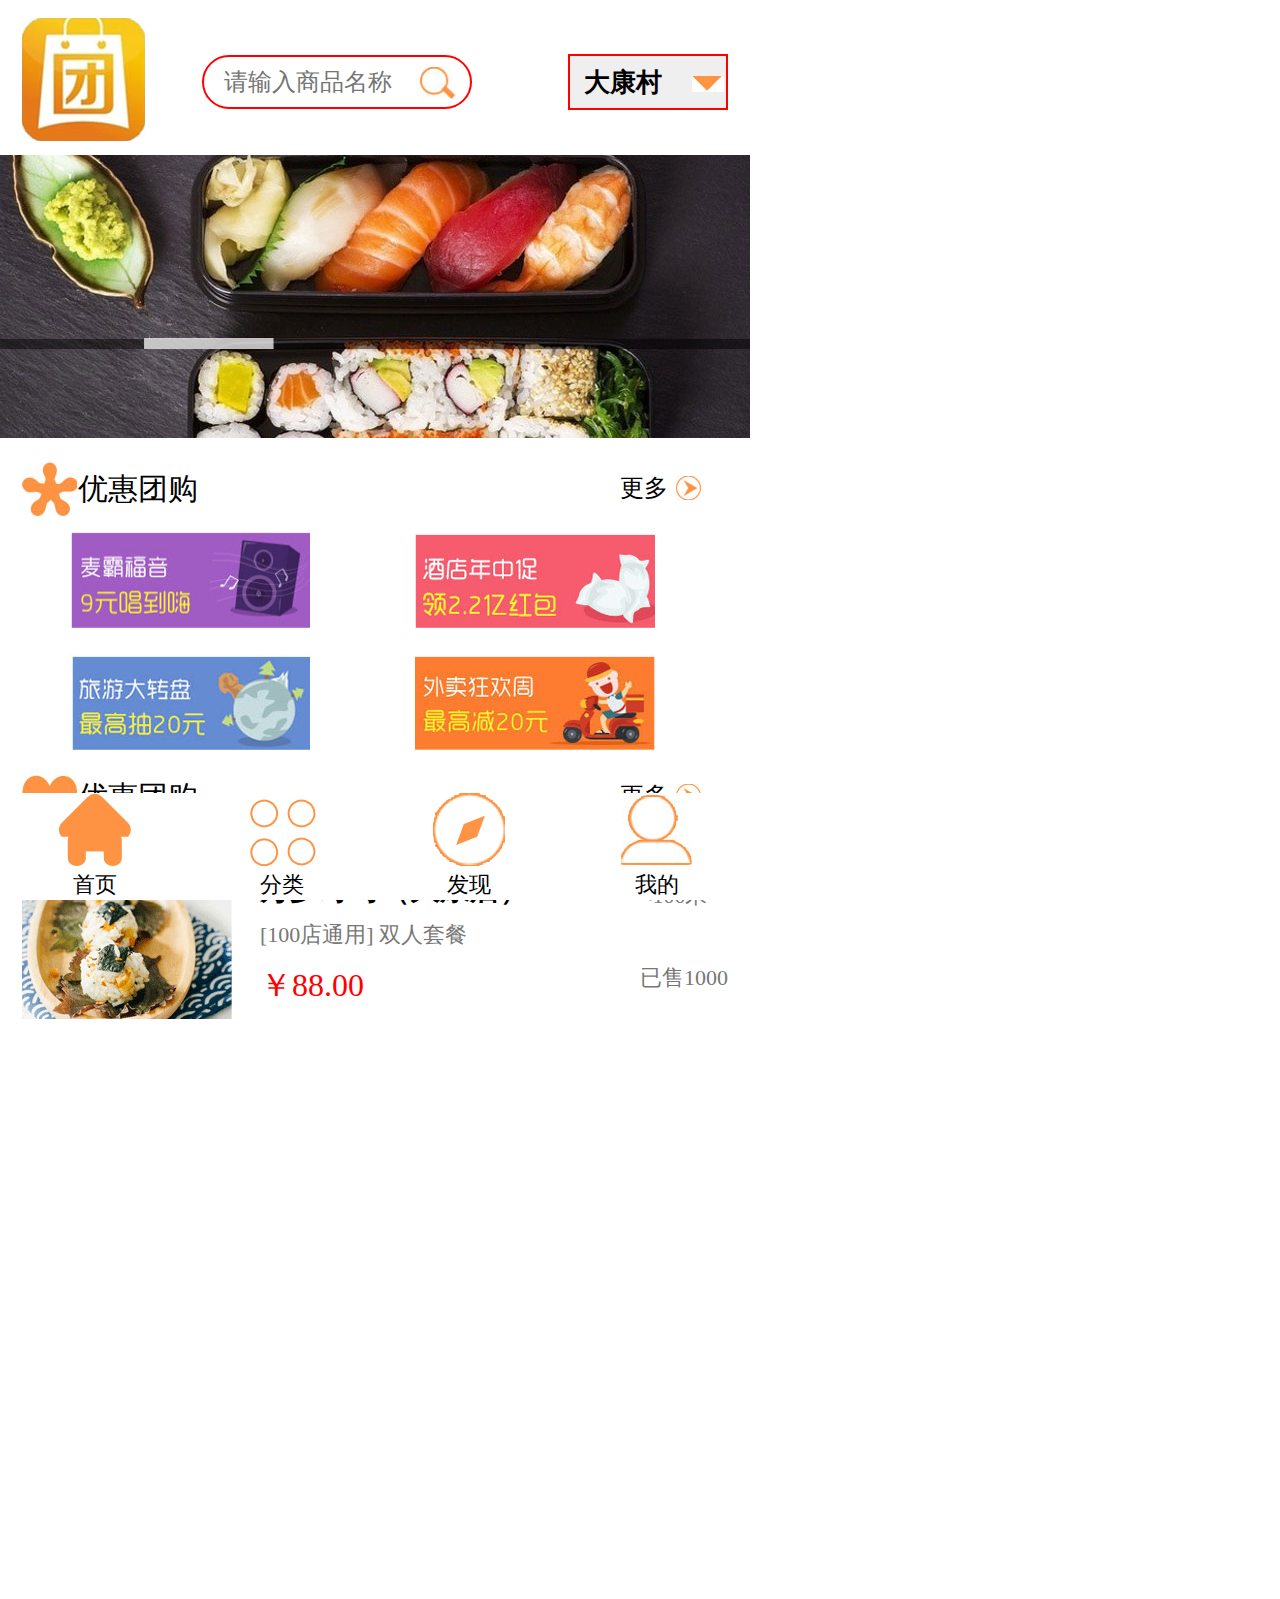
<file: index.html>
<!DOCTYPE html>
<html lang="zh">
<head>
	<meta charset="UTF-8" />
	<meta http-equiv="X-UA-Compatible" content="ie=edge" />
	<title>大康村团购APP 首页</title>
	<link rel="stylesheet" type="text/css" href="css/reset.css"/>
	<link rel="stylesheet" href="css/animate.css" />
	<link rel="stylesheet" href="css/index.css" />
	<script src="js/wow.min.js"></script>
	<meta name="viewport" content="width=750,target-densitydpi=device-dpi,maximum-scale=1.0, user-scalable=no">
	<script type="text/javascript">
    	function setWidth(e){
    		if(/Andriod/i.test(navigator.userAgent))
    		{
    			var f,d=window.innerWidth;
    			(d!=e)&&(f=d/e),document.addEventListener("DOMContentLoaded",function(){
	    				var a=document.getElementsByTagName("body")[0];
		    			a.style.webkitTransformOrigin="left top";
		    			a.style.webkitTransform="scale("+f+")"},!1)
    				}
    		}
    		setWidth(750);
    </script>
</head>
<body>
	<div class="dbox">
		<div class="head wow bounceInDown">
			<div class="logo">
				<img src="images/logo.jpg"/>
			</div>
			<div class="input">
				<input type="text" name="" placeholder="请输入商品名称" value="" />
				<input type="image" src="images/sousuo_03.jpg" width="36px" height="32px" />
			</div>
			<div class="head-list">
				<select name="">
					<option value="">大康村</option>
					<option value="">北和镇</option>
					<option value="">英利镇</option>
					<option value="">乌石镇</option>
				</select>
				<div class="bg_select"></div>
			</div>
		</div>
		<!--banner-->
		<div class="banner wow bounceInLeft">
			<img src="images/banner_02.jpg"/>
		</div>
		<!--group-->
		<div class="group wow rotateInDownLeft">
			<div class="g_left">
				<span>优惠团购</span>
			</div>
			<div class="g_right">
				<a href="">
					<span>更多</span>
				</a>
			</div>
		</div>
		
		<!--img-->
		<div class="material wow jackInTheBox">
			<div class="m_top">
				<a href="">
					<img src="images/more_06.jpg" alt="" />
					<img src="images/more_05.jpg" alt="" />
				</a>
			</div>
			<div class="m_bottom">
				<a href="">
					<img src="images/more_10.jpg" alt="" />
					<img src="images/more_a_03.jpg" alt="" />
				</a>
			</div>
		</div>
		
		<!--like-->
		<div class="like">
			<div class="like_above group wow bounceInLeft">
				<div class="a_top g_left">
					<span>优惠团购</span>
				</div>
				<div class="g_right">
					<a href="">
						<span>更多</span>
					</a>
				</div>
			</div>
			<div class="like_below">
				<div class="like_below1 wow flipInX">
					<img src="images/like_03.jpg" alt="" />
					<a href="details.html">
						<div class="lb_side">
							<h2>万岁寿司（大康店）</h2>
							<span>[100店通用] </span>
							<span>双人套餐</span>
							<p>￥88.00</p>
						</div>
						<div class="lb_dexter">
							<p><100米</p><br /><br />
							<p>已售1000</p>
						</div>
					</a>
				</div>
				<div class="like_below1 wow flipInY">
					<img src="images/like_04.jpg" alt="" />
					<a href="details.html">
						<div class="lb_side">
							<h2>周黑鸭（北和店）</h2>
							<span>[100店通用] </span>
							<span>双人套餐</span>
							<p>￥88.00</p>
						</div>
						<div class="lb_dexter">
							<p><100米</p><br /><br />
							<p>已售1000</p>
						</div>
					</a>
				</div>
				<div class="like_below1 wow slideInLeft">
					<img src="images/like_03.jpg" alt="" />
					<a href="details.html">
						<div class="lb_side">
							<h2>仙庙烧鸡（乌石店）</h2>
							<span>[100店通用] </span>
							<span>双人套餐</span>
							<p>￥88.00</p>
						</div>
						<div class="lb_dexter">
							<p><100米</p><br /><br />
							<p>已售1000</p>
						</div>
					</a>
				</div>
				<div class="like_below1 wow fadeInLeftBig">
					<img src="images/like_04.jpg" alt="" />
					<a href="details.html">
						<div class="lb_side">
							<h2>猪肚鸡（英利店）</h2>
							<span>[100店通用] </span>
							<span>双人套餐</span>
							<p>￥88.00</p>
						</div>
						<div class="lb_dexter">
							<p><100米</p><br /><br />
							<p>已售1000</p>
						</div>
					</a>
				</div>
			</div>
		</div>
		
		<!--footer-->
		<div class="footer wow slideInUp">
			<ul>
				<li>
					<a href="index.html">
						<img src="images/icon_03.jpg"/>
						<span>首页</span>
					</a>
				</li>
				<li>
					<a href="classify.html">
						<img src="images/icon_05.jpg"/>
						<span>分类</span>
					</a>
				</li>
				<li>
					<a href="find.html">
						<img src="images/icon_07.jpg"/>
						<span>发现</span>
					</a>
				</li>
				<li>
					<a href="mine.html">
						<img src="images/icon_09.jpg"/>
						<span>我的</span>
					</a>
				</li>
			</ul>
		</div>
	</div>
</body>
</html>

<script>
	new WOW().init();
</script>
</file>
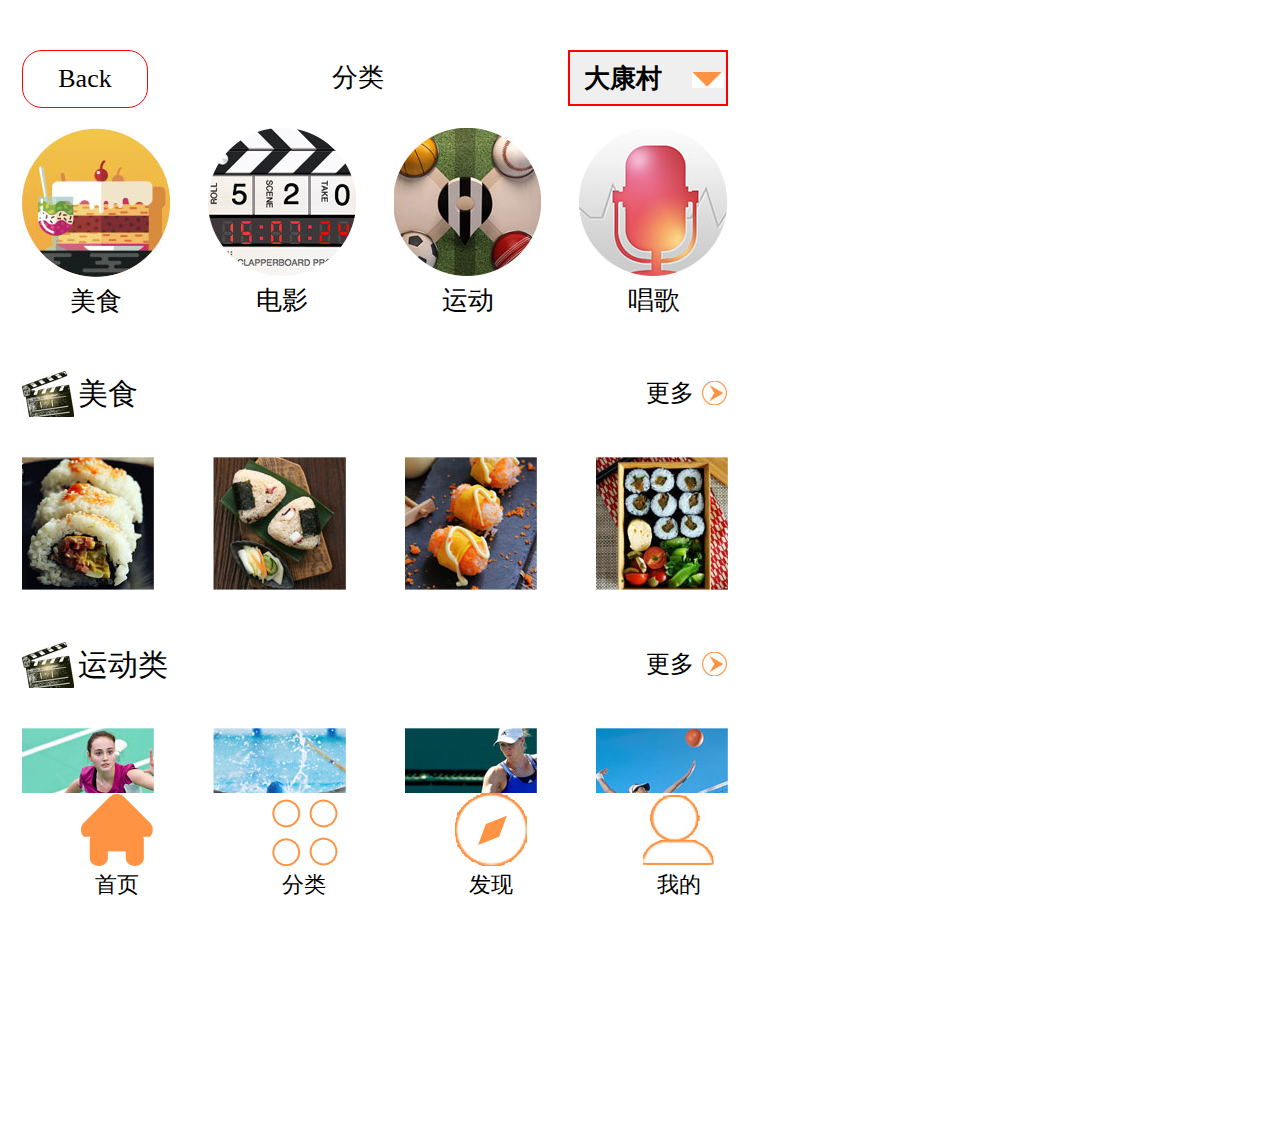
<file: classify.html>
<!DOCTYPE html>
<html lang="zh">
<head>
	<meta charset="UTF-8" />
	<meta http-equiv="X-UA-Compatible" content="ie=edge" />
	<title>大康村团购APP</title>
	<link rel="stylesheet" href="css/reset.css" />
	<link rel="stylesheet" href="css/animate.css" />
	<link rel="stylesheet" href="css/public.css" />
	<link rel="stylesheet" type="text/css" href="css/classify.css"/>
	<script src="js/wow.min.js"></script>
	<meta name="viewport" content="width=750,target-densitydpi=device-dpi,maximum-scale=1.0, user-scalable=no">
	<script type="text/javascript">
    	function setWidth(e){
    		if(/Andriod/i.test(navigator.userAgent))
    		{
    			var f,d=window.innerWidth;
    			(d!=e)&&(f=d/e),document.addEventListener("DOMContentLoaded",function(){
	    				var a=document.getElementsByTagName("body")[0];
		    			a.style.webkitTransformOrigin="left top";
		    			a.style.webkitTransform="scale("+f+")"},!1)
    				}
    		}
    		setWidth(750);
    </script>
</head>
<body>
	<div class="classify">
		<div class="dabox">
		<!--头部-->
		<div class="header wow bounceInDown">
			<div class="back">
				<a href="index.html">Back</a>
			</div>
			<div class="centre">
				<p>分类</p>
			</div>
			<div class="c_list">
				<select name="">
					<option value="">大康村</option>
					<option value="">北和镇</option>
					<option value="">英利镇</option>
					<option value="">乌石镇</option>
				</select>
				<div class="bg_select"></div>
			</div>
		</div>
		
		<!--banner-->
		<div class="banner wow bounceInLeft">
			<a href="#cate">
				<img src="images/c-banner_03.jpg" alt="" />
				<p>美食</p>
			</a>
			<a href="#movie">
				<img src="images/c-banner_06.jpg" alt="" />
				<p>电影</p>
			</a>
			<a href="#sports">
				<img src="images/c-banner_08.jpg" alt="" />
				<p>运动</p>
			</a>
			<a href="#sports">
				<img src="images/c-banner_10.jpg" alt="" />
				<p>唱歌</p>
			</a>
		</div>
		
		<!--美食-->
		<div class="cate wow lightSpeedIn" id="cate">
			<div class="c_left">
				<span>美食</span>
			</div>
			<div class="c_right">
				<a href="">
					<span>更多</span>
				</a>
			</div>
		</div>
		
		<!--img-->
		<div class="Img wow lightSpeedOut">
			<img src="images/Img_03.jpg" alt="" />
			<img src="images/Img_05.jpg" alt="" />
			<img src="images/Img_07.jpg" alt="" />
			<img src="images/Img_09.jpg" alt="" />
		</div>
		
		<!--运动类-->
		<div class="cate wow lightSpeedIn" id="sports">
			<div class="c_left sports">
				<span>运动类</span>
			</div>
			<div class="c_right">
				<a href="">
					<span>更多</span>
				</a>
			</div>
		</div>
		
		<!--img-->
		<div class="Img wow rotateIn">
			<img src="images/Img_04.jpg" alt="" />
			<img src="images/Img_08.jpg" alt="" />
			<img src="images/Img_11.jpg" alt="" />
			<img src="images/Img_13.jpg" alt="" />
		</div>
			
		<!--电影类-->
		<div class="cate wow lightSpeedIn" id="movie">
			<div class="c_left movie">
				<span>电影类</span>
			</div>
			<div class="c_right">
				<a href="">
					<span>更多</span>
				</a>
			</div>
		</div>
		
		<!--img-->
		<div class="Img wow zoomInDown">
			<img src="images/Img_19.jpg" alt="" />
			<img src="images/Img_21.jpg" alt="" />
			<img src="images/Img_19.jpg" alt="" />
			<img src="images/Img_21.jpg" alt="" />
		</div>
		
		<!--footer-->
		<div class="footer wow slideInUp">
			<ul>
				<li>
					<a href="index.html">
						<img src="images/icon_03.jpg"/>
						<span>首页</span>
					</a>
				</li>
				<li>
					<a href="classify.html">
						<img src="images/icon_05.jpg"/>
						<span>分类</span>
					</a>
				</li>
				<li>
					<a href="find.html">
						<img src="images/icon_07.jpg"/>
						<span>发现</span>
					</a>
				</li>
				<li>
					<a href="mine.html">
						<img src="images/icon_09.jpg"/>
						<span>我的</span>
					</a>
				</li>
			</ul>
		</div>
		</div>
	</div>
</body>
</html>
<script>
	new WOW().init();
</script>
</file>
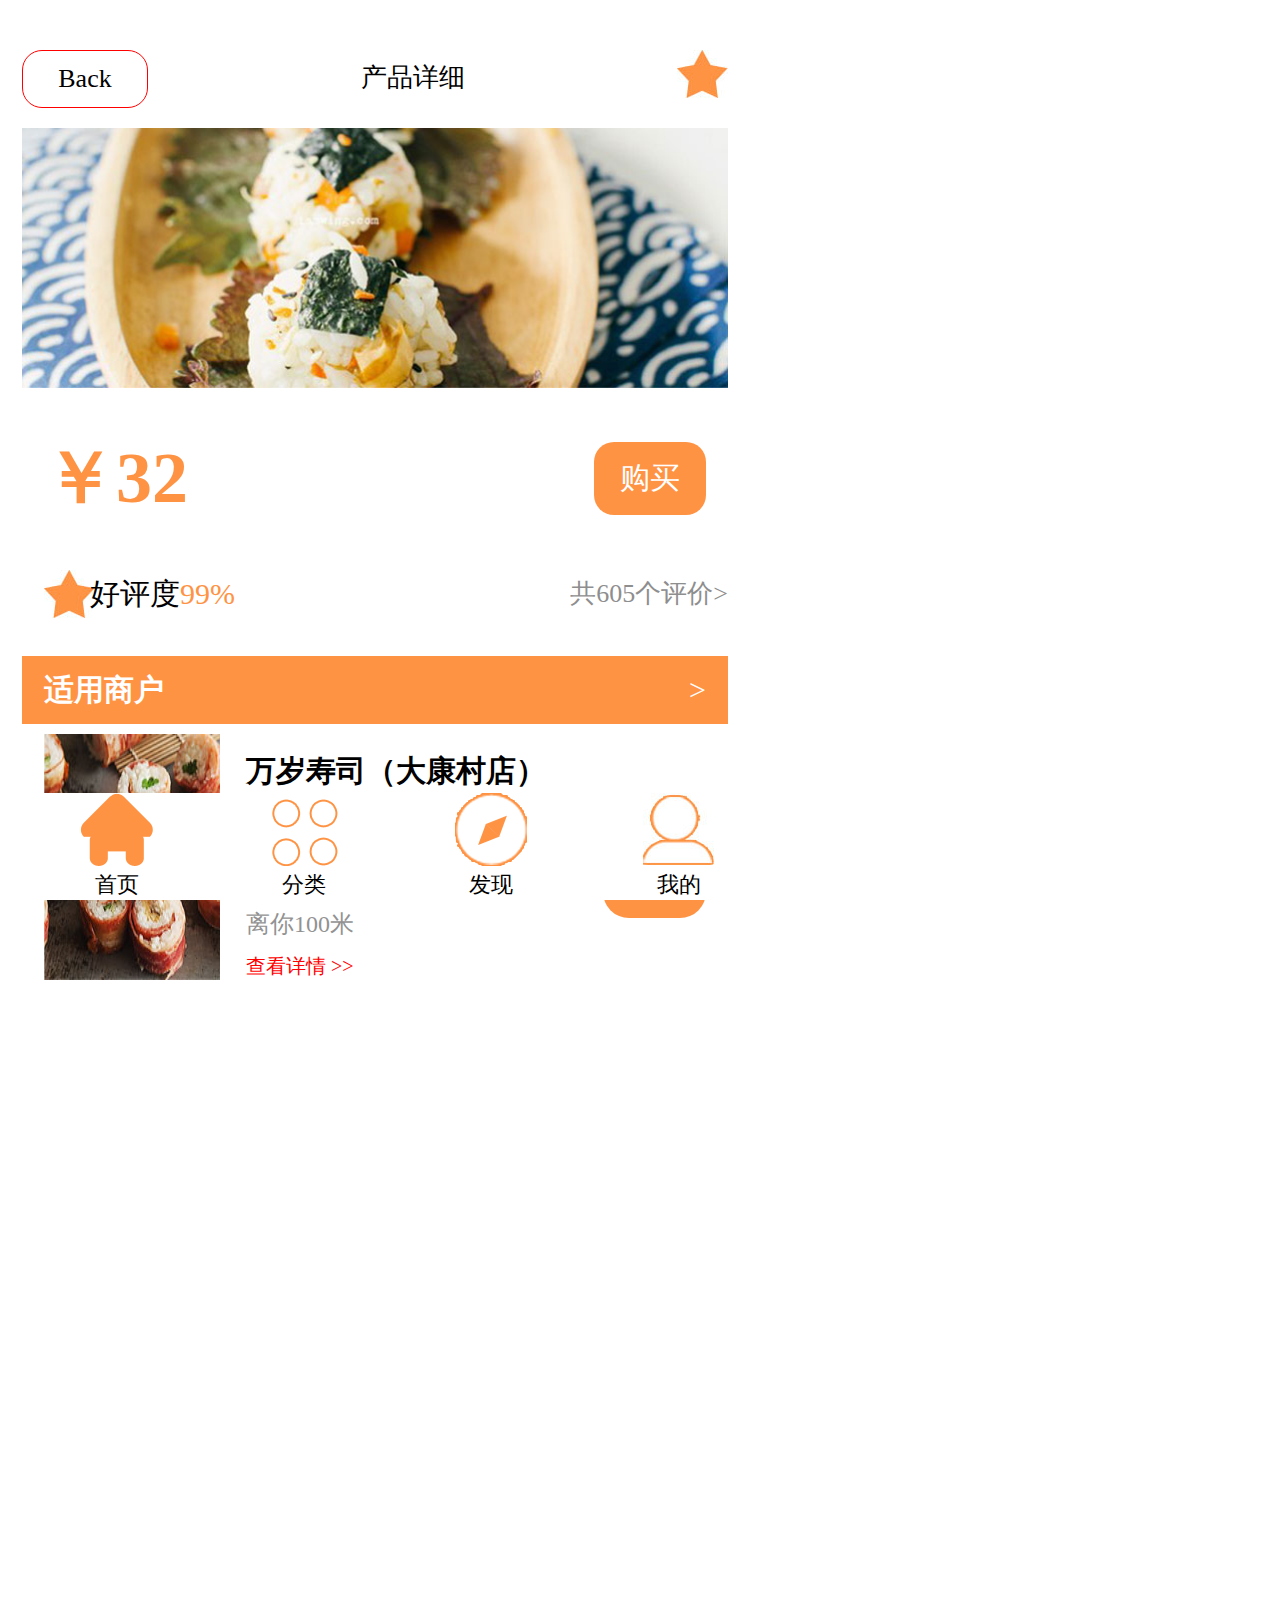
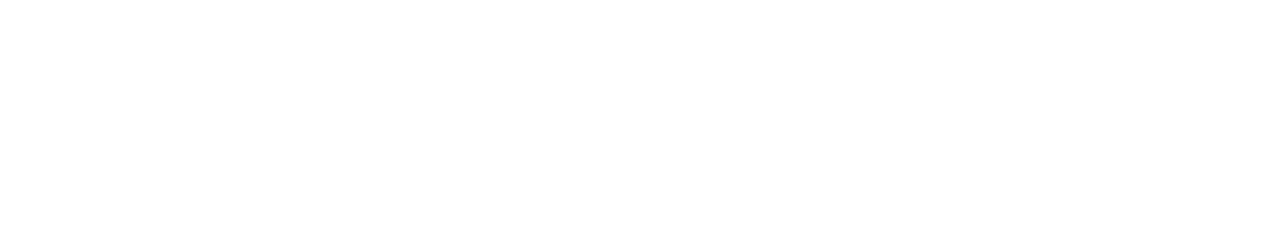
<file: details.html>
<!DOCTYPE html>
<html lang="zh">
<head>
	<meta charset="UTF-8" />
	<meta http-equiv="X-UA-Compatible" content="ie=edge" />
	<title>大康村团购APP 产品详细</title>
	<link rel="stylesheet" href="css/reset.css"/>
	<link rel="stylesheet" href="css/public.css" />
	<link rel="stylesheet" href="css/animate.css"/>
	<link rel="stylesheet" href="css/details.css" />
	<script src="js/wow.min.js"></script>
	<meta name="viewport" content="width=750,target-densitydpi=device-dpi,maximum-scale=1.0, user-scalable=no">
	<script type="text/javascript">
    	function setWidth(e){
    		if(/Andriod/i.test(navigator.userAgent))
    		{
    			var f,d=window.innerWidth;
    			(d!=e)&&(f=d/e),document.addEventListener("DOMContentLoaded",function(){
	    				var a=document.getElementsByTagName("body")[0];
		    			a.style.webkitTransformOrigin="left top";
		    			a.style.webkitTransform="scale("+f+")"},!1)
    				}
    		}
    		setWidth(750);
    </script>
</head>
<body>
	<div class="details">
		<div class="dabox">
		<!--头部-->
		<div class="header wow bounceInDown">
			<div class="back">
				<a href="index.html">Back</a>
			</div>
			<div class="centre">
				<p>产品详细</p>
			</div>
			<div class="c_list">
				<img src="images/details_head_03.jpg" alt="" />
			</div>
		</div>
		
		<!--banner-->
		<div class="d_banner wow fadeInLeftBig">
			<img src="images/details_banner_03.jpg" alt="" />
		</div>
		
		<!--d_text-->
		<div class="buy wow flipInX">
			<h2>￥32</h2>
			<button><a href="weixin.html">购买</a></button>
		</div>
		
		<!--evaluate-->
		<div class="evaluate wow rotateIn">
				<p>好评度<span>99%</span></p>
			
			<a href="">共605个评价></a>
		</div>
		
		<!--user-->
		<div class="user wow slideInLeft">
			<h1>适用商户</h1>
			<a href="">></a>
		</div>
		
		<!--details_list-->
		<div class="details_list">
			<div class="list1 wow zoomInDown">
				<img src="images/details_img_03.jpg" alt="" />
				<div class="list1-centent">
					<h2>万岁寿司（大康村店）</h2>
					<div class="list-img">
						<img src="images/details_head_03.jpg" alt="" />
						<img src="images/details_head_03.jpg" alt="" />
						<img src="images/details_head_03.jpg" alt="" />
						<img src="images/details_head_03.jpg" alt="" />
						<img src="images/details_head_03.jpg" alt="" />
						<span>10分</span>
					</div>
					<p>离你100米</p>
					<a href="">查看详情 >></a>
				</div>
				<div class="button">
					<button><a href="details.html">进入</a></button>
				</div>
			</div>
			<div class="list1 wow zoomIn">
				<img src="images/details_img_06.jpg" alt="" />
				<div class="list1-centent">
					<h2>万岁寿司（英利镇店）</h2>
					<div class="list-img">
						<img src="images/details_head_03.jpg" alt="" />
						<img src="images/details_head_03.jpg" alt="" />
						<img src="images/details_head_03.jpg" alt="" />
						<img src="images/details_head_03.jpg" alt="" />
						<img src="images/details_head_03.jpg" alt="" />
						<span>10分</span>
					</div>
					<p>离你100米</p>
					<a href="">查看详情 >></a>
				</div>
				<div class="button">
					<button><a href="details.html">进入</a></button>
				</div>
			</div>
			<div class="list1 wow zoomInUp">
				<img src="images/details_img_08.jpg" alt="" />
				<div class="list1-centent">
					<h2>万岁寿司（北和镇店）</h2>
					<div class="list-img">
						<img src="images/details_head_03.jpg" alt="" />
						<img src="images/details_head_03.jpg" alt="" />
						<img src="images/details_head_03.jpg" alt="" />
						<img src="images/details_head_03.jpg" alt="" />
						<img src="images/details_head_03.jpg" alt="" />
						<span>10分</span>
					</div>
					<p>离你100米</p>
					<a href="">查看详情 >></a>
				</div>
				<div class="button">
					<button><a href="details.html">进入</a></button>
				</div>
			</div>
			<div class="list1 wow zoomInDown">
				<img src="images/details_img_03.jpg" alt="" />
				<div class="list1-centent">
					<h2>万岁寿司（乌石镇店）</h2>
					<div class="list-img">
						<img src="images/details_head_03.jpg" alt="" />
						<img src="images/details_head_03.jpg" alt="" />
						<img src="images/details_head_03.jpg" alt="" />
						<img src="images/details_head_03.jpg" alt="" />
						<img src="images/details_head_03.jpg" alt="" />
						<span>10分</span>
					</div>
					<p>离你100米</p>
					<a href="">查看详情 >></a>
				</div>
				<div class="button">
					<button><a href="details.html">进入</a></button>
				</div>
			</div>
		</div>
		
		<!--footer-->
		<div class="footer wow slideInUp">
			<ul>
				<li>
					<a href="index.html">
						<img src="images/icon_03.jpg"/>
						<span>首页</span>
					</a>
				</li>
				<li>
					<a href="classify.html">
						<img src="images/icon_05.jpg"/>
						<span>分类</span>
					</a>
				</li>
				<li>
					<a href="find.html">
						<img src="images/icon_07.jpg"/>
						<span>发现</span>
					</a>
				</li>
				<li>
					<a href="mine.html">
						<img src="images/icon_09.jpg"/>
						<span>我的</span>
					</a>
				</li>
			</ul>
		</div>
		</div>
	</div>
</body>
</html>
	
<script>
	new WOW().init();
</script>
</file>
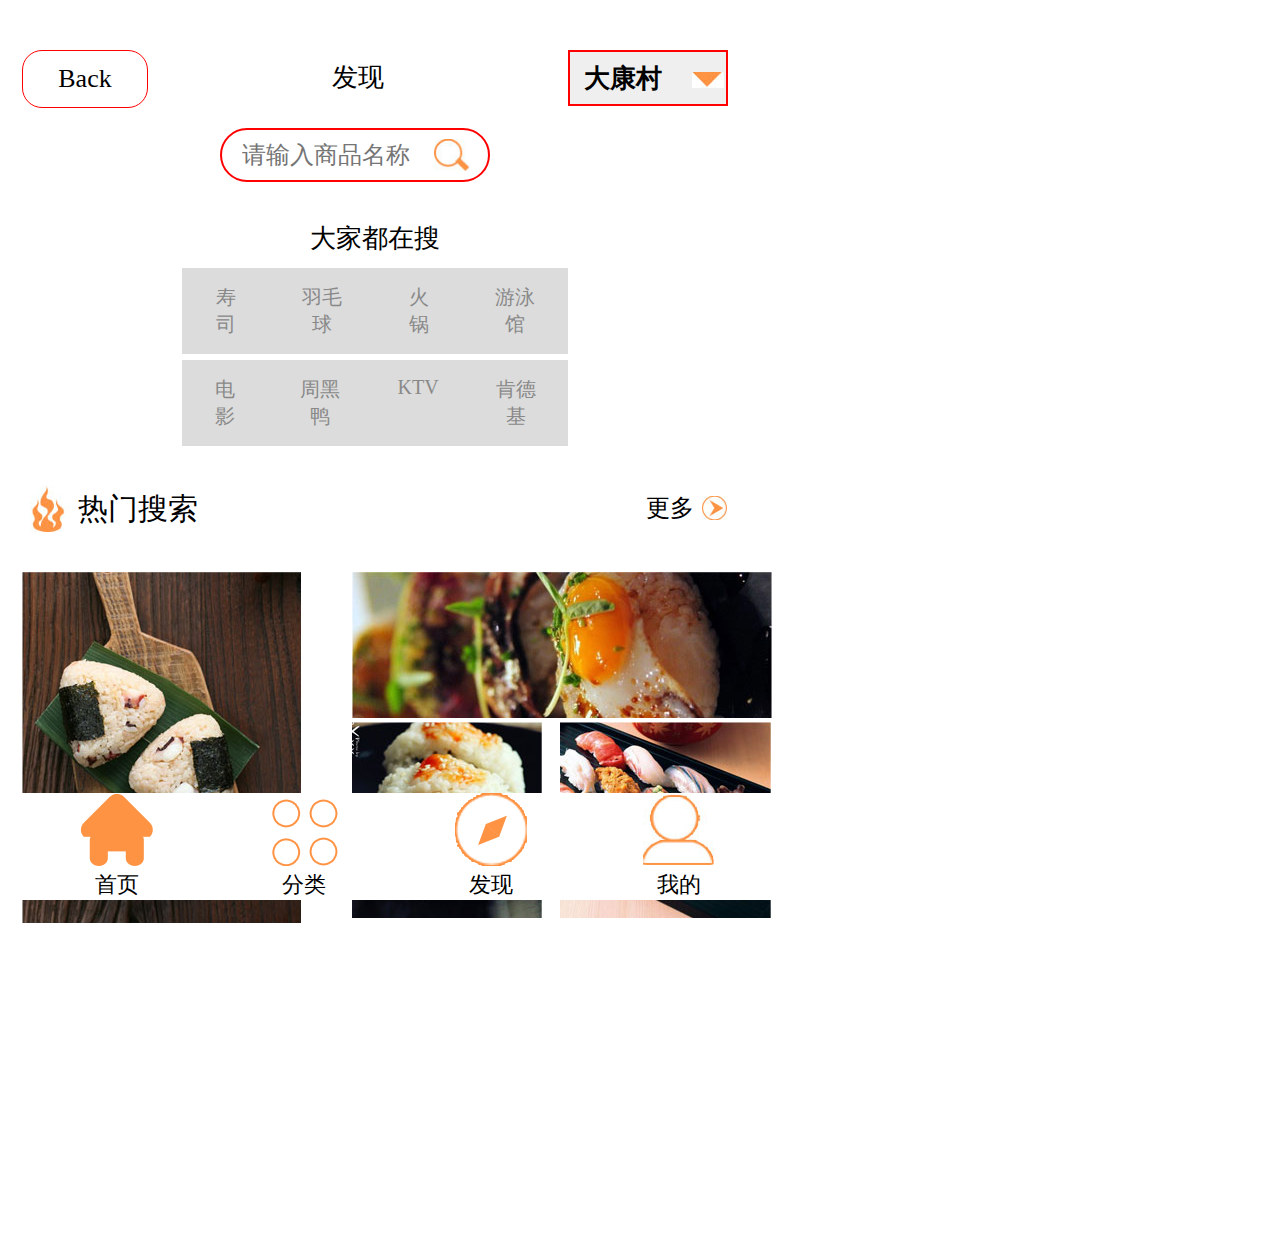
<file: find.html>
<!DOCTYPE html>
<html lang="zh">
<head>
	<meta charset="UTF-8" />
	<meta http-equiv="X-UA-Compatible" content="ie=edge" />
	<title>大康村团购APP 发现</title>
	<link rel="stylesheet" href="css/reset.css" />
	<link rel="stylesheet" href="css/animate.css" />
	<link rel="stylesheet" href="css/public.css" />
	<link rel="stylesheet" href="css/find.css" />
	<script src="js/wow.min.js"></script>
	<meta name="viewport" content="width=750,target-densitydpi=device-dpi,maximum-scale=1.0, user-scalable=no">
	<script type="text/javascript">
    	function setWidth(e){
    		if(/Andriod/i.test(navigator.userAgent))
    		{
    			var f,d=window.innerWidth;
    			(d!=e)&&(f=d/e),document.addEventListener("DOMContentLoaded",function(){
	    				var a=document.getElementsByTagName("body")[0];
		    			a.style.webkitTransformOrigin="left top";
		    			a.style.webkitTransform="scale("+f+")"},!1)
    				}
    		}
    		setWidth(750);
    </script>
</head>
<body>
	<div class="find">
		<div class="dabox">
		<!--头部-->
		<div class="header wow bounceInDown">
			<div class="back">
				<a href="index.html">Back</a>
			</div>
			<div class="centre">
				<p>发现</p>
			</div>
			<div class="c_list">
				<select name="">
					<option value="">大康村</option>
					<option value="">北和镇</option>
					<option value="">英利镇</option>
					<option value="">乌石镇</option>
				</select>
				<div class="bg_select"></div>
			</div>
		</div>
		<div class="kind wow zoomOutDown">
			<div class="input">
				<input type="text" placeholder="请输入商品名称" />
				<input type="image" src="images/sousuo_03.jpg" width="36px" height="32px" />
			</div>
			<p>大家都在搜</p>
			<ul>
				<li><a href="">寿司</a></li>
				<li><a href="">羽毛球</a></li>
				<li><a href="">火锅</a></li>
				<li><a href="">游泳馆</a></li>
			</ul>
			<ul>
				<li><a href="">电影</a></li>
				<li><a href="">周黑鸭</a></li>
				<li><a href="">KTV</a></li>
				<li><a href="">肯德基</a></li>
			</ul>
		</div>
		
		<!--great-->
		<div class="great wow rotateInDownLeft">
			<div class="f_left">
				<span>热门搜索</span>
			</div>
			<div class="f_right">
				<a href="">
					<span>更多</span>
				</a>
			</div>
		</div>
		
		<!--g_Img-->
		<div class="g_Img wow zoomOutDown">
			<div class="g_Img-top">
				<img src="images/mreat_03.jpg" alt="" />
			</div>
			<div class="g_Img-right">
				<img src="images/mreat_05.jpg" alt="" />
				<img src="images/mreat_04.jpg" alt="" />
				<img src="images/mreat_07.jpg" alt="" />
			</div>
		</div>
		
		<!--groom-->
		<div class="great wow fadeInLeft">
			<div class="f_left groom">
				<span>推荐搜索</span>
			</div>
			<div class="f_right">
				<a href="">
					<span>更多</span>
				</a>
			</div>
		</div>
		
		<!--img-->
		<div class="groom_img wow zoomInUp">
			<img src="images/like_04.jpg" alt="" />
			<img src="images/Img_04.jpg" alt="" />
			<img src="images/Img_21.jpg" alt="" />
		</div>
		
		<!--footer-->
		<div class="footer wow slideInUp">
			<ul>
				<li>
					<a href="index.html">
						<img src="images/icon_03.jpg"/>
						<span>首页</span>
					</a>
				</li>
				<li>
					<a href="classify.html">
						<img src="images/icon_05.jpg"/>
						<span>分类</span>
					</a>
				</li>
				<li>
					<a href="find.html">
						<img src="images/icon_07.jpg"/>
						<span>发现</span>
					</a>
				</li>
				<li>
					<a href="mine.html">
						<img src="images/icon_09.jpg"/>
						<span>我的</span>
					</a>
				</li>
			</ul>
		</div>
		</div>
	</div>
</body>
</html>
<script>
	new WOW().init();
</script>
</file>
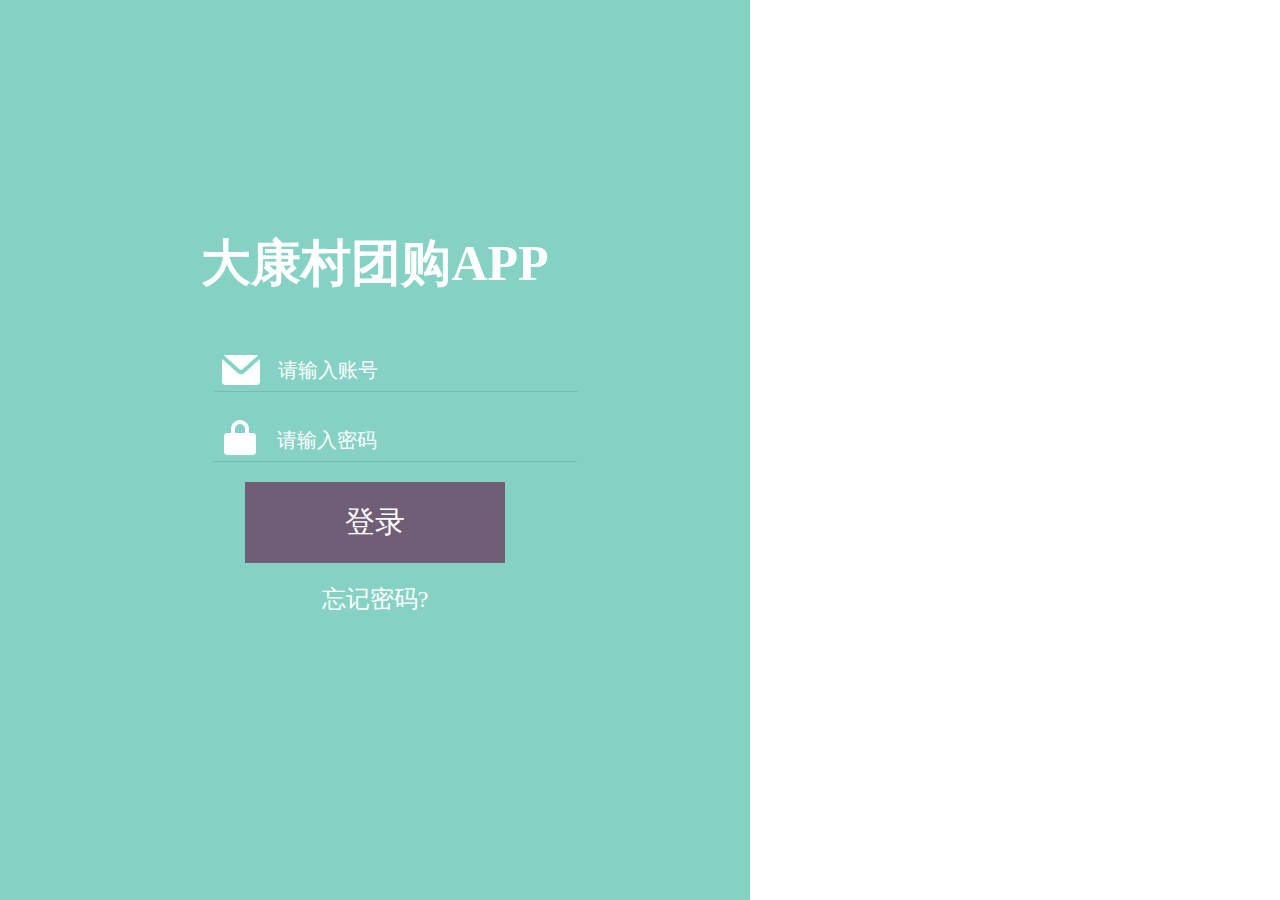
<file: Login.html>
<!DOCTYPE html>
<html lang="zh">
<head>
	<meta charset="UTF-8" />
	<meta http-equiv="X-UA-Compatible" content="ie=edge" />
	<title>大康村团购APP 登录</title>
	<link rel="stylesheet" href="css/reset.css" />
	<link rel="stylesheet" href="css/public.css" />
	<link rel="stylesheet" href="css/animate.css" />
	<link rel="stylesheet" href="css/Login.css" />
	<script src="js/wow.min.js"></script>
	<meta name="viewport" content="width=750,target-densitydpi=device-dpi,maximum-scale=1.0, user-scalable=no">
	<script type="text/javascript">
    	function setWidth(e){
    		if(/Andriod/i.test(navigator.userAgent))
    		{
    			var f,d=window.innerWidth;
    			(d!=e)&&(f=d/e),document.addEventListener("DOMContentLoaded",function(){
	    				var a=document.getElementsByTagName("body")[0];
		    			a.style.webkitTransformOrigin="left top";
		    			a.style.webkitTransform="scale("+f+")"},!1)
    				}
    		}
    		setWidth(750);
    </script>
</head>
<body>
	<div class="Login">
		
		<div class="text">
			<h1>大康村团购APP</h1>
		</div>
		<div class="input">
			<div class="input1">
				<input type="image" src="images/Login_3.jpg" />
				<input type="text" placeholder="请输入账号" id="text1" />
			</div>
			<div class="input1">
				<input type="image" src="images/Login_07.jpg" />
				<input type="password" placeholder="请输入密码" id="text1" />
			</div>
		</div>
		
		<!--Login-->
		<div class="denglu">
			<button><a href="index.html">登录</a></button>
		</div>
		
		<!--Forgot-->
		<div class="forgot">
			<a href="weixin.html">忘记密码?</a>
		</div>
	
	</div>
</body>
</html>
<script>
	new WOW().init();
</script>
</file>
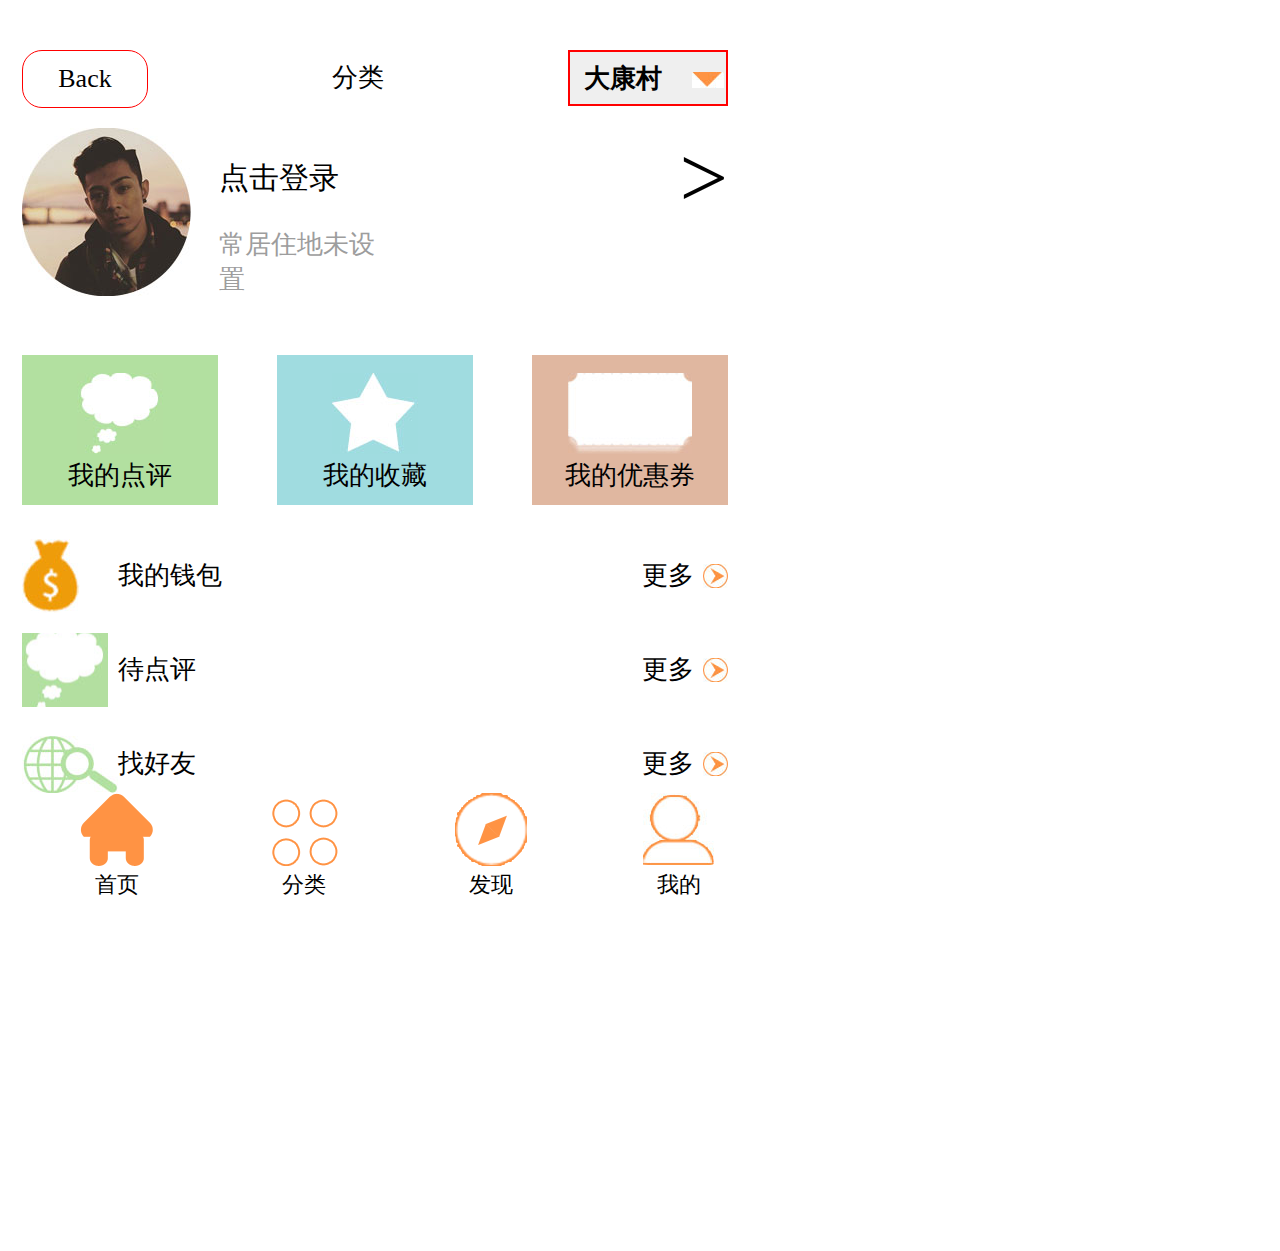
<file: mine.html>
<!DOCTYPE html>
<html lang="zh">
<head>
	<meta charset="UTF-8" />
	<meta http-equiv="X-UA-Compatible" content="ie=edge" />
	<title>大康村团购APP 我的</title>
	<link rel="stylesheet" href="css/reset.css" />
	<link rel="stylesheet" href="css/animate.css" />
	<link rel="stylesheet" href="css/public.css" />
	<link rel="stylesheet" href="css/mine.css" />
	<script type="text/javascript" src="js/wow.min.js">
	</script>
	<meta name="viewport" content="width=750,target-densitydpi=device-dpi,maximum-scale=1.0, user-scalable=no">
	<script type="text/javascript">
    	function setWidth(e){
    		if(/Andriod/i.test(navigator.userAgent))
    		{
    			var f,d=window.innerWidth;
    			(d!=e)&&(f=d/e),document.addEventListener("DOMContentLoaded",function(){
	    				var a=document.getElementsByTagName("body")[0];
		    			a.style.webkitTransformOrigin="left top";
		    			a.style.webkitTransform="scale("+f+")"},!1)
    				}
    		}
    		setWidth(750);
    </script>
</head>
<body>
	<div class="mine">
		<div class="dabox">
		<!--头部-->
		<div class="header wow bounceInDown">
			<div class="back">
				<a href="index.html">Back</a>
			</div>
			<div class="centre">
				<p>分类</p>
			</div>
			<div class="c_list">
				<select name="">
					<option value="">大康村</option>
					<option value="">北和镇</option>
					<option value="">英利镇</option>
					<option value="">乌石镇</option>
				</select>
				<div class="bg_select"></div>
			</div>
		</div>
		
		<!--Login-->
		<div class="Login wow zoomIn">
			<div class="Login_left">
				<img src="images/Login_03.jpg" alt="" />
				
			</div>
			<div class="Login_center">
				<a href="Login.html">
					<p>点击登录</p>
					<span>常居住地未设置</span>
				</a>
				
			</div>
			<div class="Login_right">
				<span>></span>
			</div>
		</div>
		
		<!--critique-->
		<div class="critique wow bounce">
			<div class="dianping">
				<img src="images/dianping_03.jpg" alt="" />
				<p>我的点评</p>
			</div>
			<div class="shoucang">
				<img src="images/shoucang.jpg" alt="" />
				<p>我的收藏</p>
			</div>
			<div class="youhui">
				<img src="images/youhui.jpg" alt="" />
				<p>我的优惠券</p>
			</div>
		</div>
		
		<!--fit-->
		<div class="fit wow fadeInDownBig">
			<ul>
				<li>
					<div class="list-img">
						<a>我的钱包</a>
					</div>
					<div class="text">
						<a>更多</a>
					</div>
				</li>
				<li>
					<div class="list-img list-img1">
						<a>待点评</a>
					</div>
					<div class="text">
						<a>更多</a>
					</div>
				</li>
				<li>
					<div class="list-img list-img2">
						<a>找好友</a>
					</div>
					<div class="text">
						<a>更多</a>
					</div>
				</li>
				<li>
					<div class="list-img list-img3">
						<a>我的足迹</a>
					</div>
					<div class="text">
						<a>更多</a>
					</div>
				</li>
			</ul>
			<ul class="Ul1 wow zoomOutDown">
				<li>
					<div class="list-img list-img4">
						<a>设置</a>
					</div>
					<div class="text">
						<a>更多</a>
					</div>
				</li>
				<li>
					<div class="list-img list-img5">
						<a>联系</a>
					</div>
					<div class="text">
						<a>更多</a>
					</div>
				</li>
			</ul>
		</div>
		
		<!--button-->
		<div class="button wow fadeInLeft">
			<button>
				<a href="Login.html">退出</a>
			</button>
			<button>
				<a href="Login.html">注销</a>
			</button>
		</div>
		
		<!--footer-->
		
		<div class="footer wow slideInUp">
			<ul>
				<li>
					<a href="index.html">
						<img src="images/icon_03.jpg"/>
						<span>首页</span>
					</a>
				</li>
				<li>
					<a href="classify.html">
						<img src="images/icon_05.jpg"/>
						<span>分类</span>
					</a>
				</li>
				<li>
					<a href="find.html">
						<img src="images/icon_07.jpg"/>
						<span>发现</span>
					</a>
				</li>
				<li>
					<a href="mine.html">
						<img src="images/icon_09.jpg"/>
						<span>我的</span>
					</a>
				</li>
			</ul>
		</div>
		</div>
	</div>
</body>
</html>

<script>
	new WOW().init();
</script>
</file>
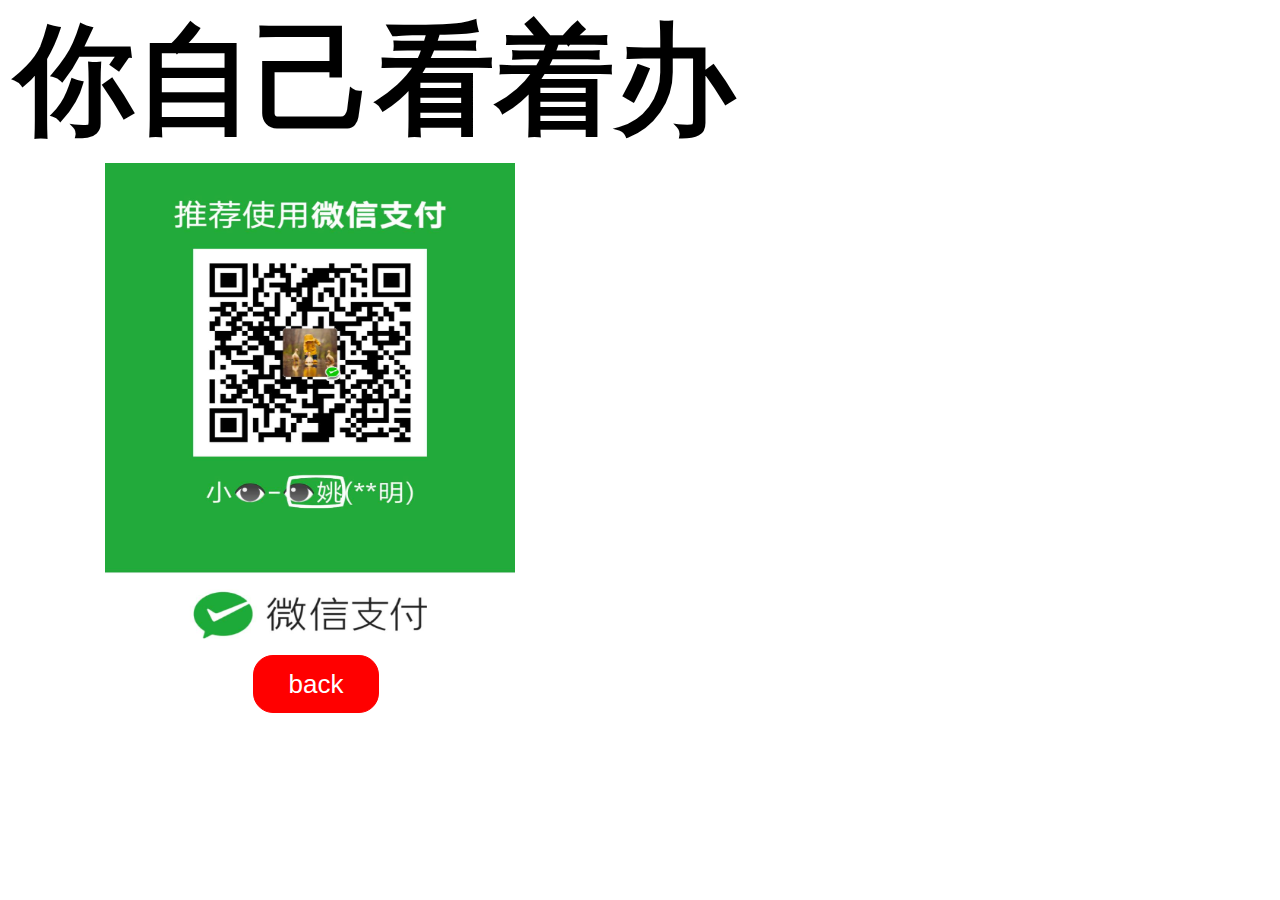
<file: weixin.html>
<!DOCTYPE html>
<html lang="zh">
<head>
	<meta charset="UTF-8" />
	<meta http-equiv="X-UA-Compatible" content="ie=edge" />
	<title>Document</title>
	<link rel="stylesheet" href="css/reset.css" />
	<link rel="stylesheet" href="css/weixin.css" />
	<meta name="viewport" content="width=750,target-densitydpi=device-dpi,maximum-scale=1.0, user-scalable=no">
	<script type="text/javascript">
    	function setWidth(e){
    		if(/Andriod/i.test(navigator.userAgent))
    		{
    			var f,d=window.innerWidth;
    			(d!=e)&&(f=d/e),document.addEventListener("DOMContentLoaded",function(){
	    				var a=document.getElementsByTagName("body")[0];
		    			a.style.webkitTransformOrigin="left top";
		    			a.style.webkitTransform="scale("+f+")"},!1)
    				}
    		}
    		setWidth(750);
    </script>
</head>
<body>
	<div class="weixin">
		<h1>你自己看着办</h1>
		<img src="images/weixin.jpg" alt="" />
		<button><a href="index.html">back</a></button>
	</div>
	
</body>
</html>
</file>
<file: css/index.css>
.dbox{
	width: 750px;
	/*border: 1px solid red;*/
}
/*head样式*/
.head{
	display: flex;
	padding: 18px 22px 10px;
	justify-content: space-between;
	align-items: center;
}
.head input[type="text"]{
	width: 246px;
	height: 50px;
	border-radius: 30px;
	border: 2px solid red;
	font-size: 24px;
	padding-left: 20px;
}
.head input::-webkit-input-placeholder{
	font-size: 24px;
	margin-left: 20px;
}
.head input[type="image"]{
	position: relative;
	left: -56px;
	top: 9px;
}
.head .head-list{
	position: relative;
}
.head .head-list select{
	width: 160px;
	height: 56px;
	border: 2px solid red;
	font-size: 26px;
	font-weight: bold;
	padding-left: 10px;
}
.head .bg_select{
	top: 22px;
	left: 124px;
	position: absolute;
	width: 32px;
	height: 16px;
	background: url('../images/sanjiaoxing_03.jpg');
}

/*.group*/
.group{
	padding:20px 22px 15px;
	display: flex;
	justify-content: space-between;
	align-items: center;/*弹性盒子居中对齐*/
}
.group .g_left{
	padding-left: 56px;
	background: url('../images/tuangou_03.jpg') no-repeat;
}
.group .g_left span{
	font-size: 30px;
	line-height: 54px;
}
.group .g_right{
	padding-right: 26px;
}
.group .g_right a{
	display: block;
	width: 82px;
	line-height: 24px;
	background: url('../images/more_03.jpg') no-repeat 56px 0px;
}
.group .g_right span{
	font-size: 24px;
	color: #000;
}

/*material*/
.material{
	padding: 0px 54px;
}
.material div{
	padding-left: 16px;
}
.material div a{
	display: block;
	width: 585px;
	display: flex;
	justify-content: space-between;
}
.material .m_top{
	padding: ;
	margin-bottom: 24px;
}

/*like*/
.like .like_above .a_top{
	background: url('../images/love_03.jpg') no-repeat;
}
.like .like_below{
	padding: 16px 22px 0;
}
.like .like_below1{
	margin-bottom: 24px;
}
.like .like_below1 a{
	float: right;
	display: flex;
	justify-content: space-between;
}
.like .like_below1 .lb_side{
	padding-top: 8px;
	padding-right: 110px;
}
.like .like_below1 .lb_side span{
	font-size: 22px;
	color: #777;
	line-height: 40px;
}
.like .like_below1 .lb_side h2{
	font-size: 30px;
	color: #000;
	line-height: 52px;
}
.like .like_below1 .lb_side p{
	font-size: 32px;
	color: red;
	line-height: 60px;
}
.like .like_below1 .lb_dexter{
	padding-top: 26px;
}
.like .like_below1 .lb_dexter p{
	font-size: 22px;
	color: #777;
	margin-bottom: 16px;
}

/*footer*/
.footer{
	position: fixed;
	bottom: 0;
	width: 750px;
}
.footer ul{
	background: #fff;
	
	display: flex;
	justify-content: space-around;
}
.footer ul li{
	text-align: center;
}
.footer ul li span{
	font-size: 22px;
	color: #000;
	display: block;
}
</file>
<file: css/public.css>
.dabox{
	margin:0 22px;
}
/*header样式*/
.header{
	padding-top: 50px;
	padding-bottom: 20px;
	display: flex;
	justify-content: space-between;
}
.header .back a{
	width: 124px;
	line-height: 56px;
	border: 1px solid red;
	display: inline-block;
	text-align: center;
	border-radius: 20px;
	font-size: 26px;
	color: #000;
}
.header .centre p{
	font-size: 26px;
	line-height: 56px;
}
.header .c_list{
	position: relative;
}
.header .c_list select{
	width: 160px;
	height: 56px;
	border: 2px solid red;
	font-size: 26px;
	font-weight: bold;
	padding-left: 10px;
}
.header .bg_select{
	top: 22px;
	left: 124px;
	position: absolute;
	width: 32px;
	height: 16px;
	background: url('../images/sanjiaoxing_03.jpg');
}

/*footer*/
.footer{
	position: fixed;
	bottom: 0;
}
.footer ul{
	background: rgba(255,255,255,1);
	width: 750px;
	display: flex;
	justify-content: space-around;
}
.footer ul li{
	text-align: center;
}
.footer ul li span{
	font-size: 22px;
	color: #000;
	display: block;
}
</file>
<file: css/classify.css>
.classify{
	width: 750px;
	/*border: 1px solid red;*/
	/*padding: 0px 22px;*/
}
/*header样式*/
.header{
	padding-top: 50px;
	padding-bottom: 20px;
	display: flex;
	justify-content: space-between;
}
.header .back a{
	width: 124px;
	line-height: 56px;
	border: 1px solid red;
	display: inline-block;
	text-align: center;
	border-radius: 20px;
	font-size: 26px;
	color: #000;
}
.header .centre p{
	font-size: 26px;
	line-height: 56px;
}
.header .c_list{
	position: relative;
}
.header .c_list select{
	width: 160px;
	height: 56px;
	border: 2px solid red;
	font-size: 26px;
	font-weight: bold;
	padding-left: 10px;
}
.header .bg_select{
	top: 22px;
	left: 124px;
	position: absolute;
	width: 32px;
	height: 16px;
	background: url('../images/sanjiaoxing_03.jpg');
}

/*banner*/
.banner{
	display: flex;
	justify-content: space-between;
	margin-bottom: 52px;
}
.banner a{
	text-align: center;
	color: #000;
	font-size: 26px;
}

/*cate*/
.cate{
	display: flex;
	justify-content: space-between;
	align-items: center;/*弹性盒子居中对齐*/
	margin-bottom: 40px;
}
.cate .c_left{
	padding-left: 56px;
	background: url('../images/cate_03.jpg') no-repeat;
	
}
.cate .c_left span{
	font-size: 30px;
	line-height: 46px;
}
.cate .c_right a{
	display: block;
	width: 82px;
	line-height: 24px;
	background: url('../images/more_03.jpg') no-repeat 56px 0px;
}
.cate .c_right span{
	/*line-height: 46px;*/
	font-size: 24px;
	color: #000;
}

/*Img样式*/
.Img{
	display: flex;
	justify-content: space-between;
	margin-bottom: 52px;
}

/*运动样式*/
.cate .c_left{
	background: url('../images/yundong_03.jpg') no-repeat;
}

/*movie样式*/
.cate .c_left{
	background: url('../images/Img_16.jpg') no-repeat;
}
</file>
<file: css/details.css>
.details{
	width: 750px;
	/*border: 1px solid red;*/
	/*padding: 0 22px;*/
}

/*d_banner样式*/
.d_banner{
	margin-bottom: 38px;
	text-align: center;
}
.d_banner img{
	width: 100%;
}

/*d_text样式*/
.buy{
	padding: 0 22px;
	display: flex;
	justify-content: space-between;
	margin-bottom: 44px;
}
.buy h2{
	font-size: 72px;
	color: #ff9344;
}
.buy button{
	background: #fff;
}
.buy button a{
	display: block;
	padding: 16px 26px;
	background: #FF9344;
	border-radius: 20px;
	font-size: 30px;
	color: #fff;
}

/*evaluate样式*/
.evaluate{
	width: 706px;
	/*padding: 0 22px;*/
	display: flex;
	justify-content: space-between;
	background: url('../images/details_head_03.jpg') no-repeat 22px 50%;
}
.evaluate p{
	font-size: 30px;
	line-height: 48px;
	padding-left: 68px;
}
.evaluate p span{
	color: #FF9344;
}
.evaluate a{
	display: inline-block;
	font-size: 26px;
	color: #8e8e8e;
	line-height: 48px;
	float: right;
}

/*user样式*/
.user{
	margin-top: 38px;
	background: #ff9344;
	display: flex;
	justify-content: space-between;
	padding: 0 22px;
	line-height: 68px;
}
.user h1{
	font-size: 30px;
	color: #fff;
}
.user a{
	font-size: 30px;
	color: #fff;
}

/*details_list样式*/
.details_list{
	padding: 10px 22px 80px 22px;
	
}
.details_list .list1{
	display: flex;
	margin-bottom: 10px;
	/*justify-content: space-between;*/
}
.details_list .list1 .list1-centent{
	padding: 0 56px 0 26px;
}
.details_list .list1 .list1-centent h2{
	font-size: 30px;
	line-height: 74px;
}
.details_list .list1 .list1-centent .list-img span{
	font-size: 26px;
	color: #929292;
}
.details_list .list1 .list1-centent p{
	font-size: 24px;
	color: #929292;
	line-height: 58px;
}
.details_list .list1 .list1-centent a{
	font-size: 20px;
	color: red;
}
.details_list .list1 .button{
	float: right;
	margin: auto;
}
.details_list .list1 .button button{
	padding: 20px 26px;
	background: #ff9344;
	border-radius: 26px;
}
.details_list .list1 .button button a{
	font-size: 30px;
	color: #fff;
}
</file>
<file: css/find.css>
.find{
	width: 750px;
	/*border: 1px solid red;*/
	/*padding: 0px 22px;*/
}

/*kind*/
.kind{
	text-align: center;
	margin-bottom: 40px;
}
.kind .input input[type="text"]{
	width: 246px;
	height: 50px;
	border-radius: 30px;
	border: 2px solid red;
	font-size: 24px;
	padding-left: 20px;
}
.kind .input input::-webkit-input-placeholder{
	font-size: 24px;
	margin-left: 20px;
}
.kind .input input[type="image"]{
	position: relative;
	top: 8px;
	right: 60px;
}
.kind p{
	font-size: 26px;
	line-height: 58px;
	margin-top: 28px;
}
.kind ul{
	padding: 0px 160px;
	display: flex;
	justify-content: space-between;
	margin-bottom: 6px;
}
.kind ul li{
	padding: 16px 26px;
	background: #dcdcdc;
}
.kind ul li a{
	font-size: 20px;
	color: #898989;
}
.kind ul li:hover{
	background: #777777;
}
.kind ul li:hover a{
	color: #fff;
}

/*great样式*/
.great{
	display: flex;
	justify-content: space-between;
	align-items: center;/*弹性盒子居中对齐*/
	margin-bottom: 40px;
}
.great .f_left{
	padding-left: 56px;
	background: url('../images/great_03.jpg') no-repeat;
	
}
.great .f_left span{
	font-size: 30px;
	line-height: 46px;
}
.great .f_right a{
	display: block;
	width: 82px;
	line-height: 24px;
	background: url('../images/more_03.jpg') no-repeat 56px 0px;
}
.great .f_right span{
	/*line-height: 46px;*/
	font-size: 24px;
	color: #000;
}

/*g_Img样式*/
.g_Img{
	display: flex;
	margin-bottom: 40px;
}
.g_Img .g_Img-right{
	margin-left: 36px;
}
.g_Img .g_Img-right img{
	margin-left: 14px;
}

/*groom样式*/
.great .groom{
	padding-left: 56px;
	background: url('../images/groom_03.jpg') no-repeat;
	
}

/*groom_img样式*/
.groom_img{
	margin-bottom: 40px;
	display: flex;
	justify-content: space-between;
}
.groom_img img{
	width: 200px;
	height: 200px;
}
</file>
<file: css/Login.css>
.Login{
	/*display: flex;*/
	width: 750px;
	height: 100%;
	background: #85d2c5;
}
.Login .text{
	padding-top: 230px;
}
.Login .text h1{
	font-size: 50px;
	color: #fff;
	text-align: center;
}

/*input*/
.input{
	background: #85D2C5;
	padding-top: 50px;
	text-align: center;
}
.input1 input[type="image"]{
	position: relative;
	left: 50px;
	top: 8px;
}
.input1 #text1{
	margin-bottom: 20px;
	font-size: 24px;
	background: #85D2C5;
	width: 300px;
	height: 44px;
	padding-left: 64px;
	border: none;
	border-bottom: 1px solid #77bdb1;
}
.input1 #text1::-webkit-input-placeholder{
	font-size: 20px;
	margin-left: 20px;
	color: #fff;
}

.denglu{
	
	text-align: center;
}
.denglu button a{
	background: #705d76;
	font-size: 30px;
	color: #fff;
	padding: 20px 100px;
	display: block;
}
.forgot{
	margin-top: 20px;
	text-align: center;
}
.forgot a{
	font-size: 24px;
	color: #fff;
}
</file>
<file: css/mine.css>
.mine{
	width: 750px;
	/*border: 1px solid red;*/
	/*padding: 0 22px;*/
}

/*Login样式*/
.Login{
	display: flex;
	padding-bottom: 28px;
}
.Login .Login_center{
	padding: 30px 304px 30px 28px;
	
}
.Login .Login_center p{
	font-size: 30px;
	color: #000;
	margin-bottom: 28px;
}
.Login .Login_center span{
	font-size: 26px;
	color: #9d9d9d;
}
.Login .Login_right span{
	font-size: 86px;
}

/*critique*/
.critique{
	padding-bottom: 34px;
	display: flex;
	justify-content: space-between;
}
.critique div{
	width: 196px;
	height: 150px;
	text-align: center;
}
.critique div img{
	margin-top: 18px;
}
.critique div p{
	font-size: 26px;
}
.critique .dianping{
	background: #b2e0a0;
}
.critique .shoucang{
	background: #a0dce0;
}
.critique .youhui{
	background: #e0b7a0;
}

/*fit*/
.fit{
	
}
.fit ul li{
	text-align: center;
	margin-bottom: 20px;
	display: flex;
	justify-content: space-between;
}
.fit ul li .list-img{
	padding-left: 96px;
	background: url('../images/fit_03.jpg') no-repeat left 50%;
}
.fit ul li .text{
	padding-right: 34px;
	background: url('../images/more_03.jpg') no-repeat right 50%;
}
.fit ul li a{
	font-size: 26px;
	line-height: 74px;
}
.fit ul li .list-img1{
	padding-left: 96px;
	background: url('../images/dianping_03.jpg') no-repeat left 50%;
}
.fit ul li .list-img2{
	padding-left: 96px;
	background: url('../images/fit_01_03.jpg') no-repeat left 50%;
}
.fit ul li .list-img3{
	padding-left: 96px;
	background: url('../images/fit_01_07.jpg') no-repeat left 50%;
}
.fit ul li .list-img4{
	padding-left: 96px;
	background: url('../images/fit2_03.jpg') no-repeat left 50%;
}
.fit ul li .list-img5{
	padding-left: 96px;
	background: url('../images/fit2_07.jpg') no-repeat left 50%;
}
.fit .Ul1{
	margin-top: 80px;
}

/*button样式*/
.button{
	margin-bottom: 54px;
	padding: 0 84px;
	display: flex;
	justify-content: space-between;
}
.button button{
	border-radius: 30px;
	background: #ff9344;
}
.button button a{
	color: #fff;
	font-size: 24px;
	display: inline-block;
	padding: 28px 50px;
}
</file>
<file: css/weixin.css>
.weixin img{
	width: 410px;
	height: 500px;
	
}
.weixin{
	width: 750px;
	text-align: center;
}
.weixin h1{
	font-size: 120px;
}
button{
	background: #fff;
}
button a{
	position: relative;
	left: -266px;
	top: 30px;
	background: red;
	width: 124px;
	line-height: 56px;
	border: 1px solid red;
	display: inline-block;
	/*text-align: center;*/
	border-radius: 20px;
	font-size: 26px;
	color: #fff;
}
</file>
